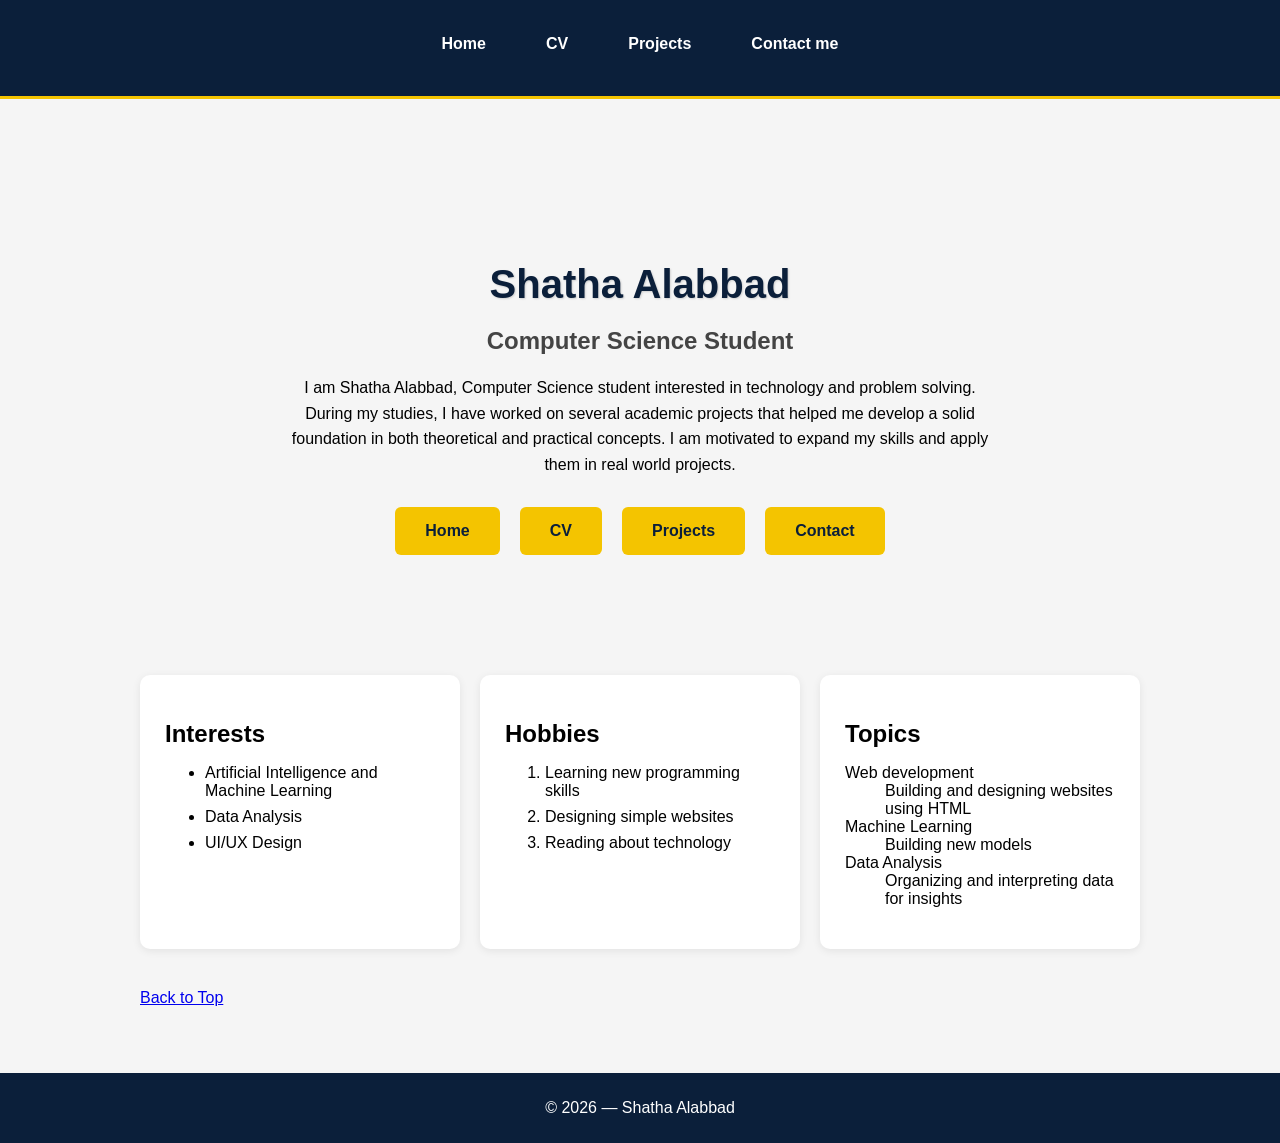
<file: index.html>
<!DOCTYPE html>
<html lang="en">
<head>
    <link rel="stylesheet" href="styles.css">
  <meta charset="UTF-8" />
  <meta name="viewport" content="width=device-width, initial-scale=1.0"/>
  <title>Shatha's Website</title>
</head>

<body>
    
  <header id="top">
    <nav role="navigation" aria-label="Main menu">
      <ul>
        <li><a href="index.html">Home</a></li>
        <li><a href="cv.html">CV</a></li>
        <li><a href="projects.html">Projects</a></li>
        <li><a href="contact.html">Contact me</a></li>
      </ul>
    </nav>
  </header>


  <main>

   <div class="container">
  
    <section class="hero">
        <h1>Shatha Alabbad</h1>
        <h2>Computer Science Student</h2>

        <p>
          I am Shatha Alabbad, Computer Science student interested in technology and problem solving.
          During my studies, I have worked on several academic projects that helped me develop a solid
          foundation in both theoretical and practical concepts. I am motivated to expand my skills and
          apply them in real world projects.
        </p>

    <div class="hero-buttons">
    <a href="index.html" class="hero-box">Home</a>
    <a href="cv.html" class="hero-box">CV</a>
    <a href="projects.html" class="hero-box">Projects</a>
    <a href="contact.html" class="hero-box">Contact</a>
        
      </div>
    </section>

       
      <section class="content-sections">
          <div class="info-box">
        <h2>Interests</h2>
        <ul>
          <li>Artificial Intelligence and Machine Learning</li>
          <li>Data Analysis</li>
          <li>UI/UX Design</li>
        </ul>
      </div>

      <div class="info-box">
        <h2>Hobbies</h2>
        <ol>
          <li>Learning new programming skills</li>
          <li>Designing simple websites</li>
          <li>Reading about technology</li>
        </ol>
      </div>

      <div class="info-box">
        <h2>Topics</h2>
        <dl>
          <dt>Web development</dt>
          <dd>Building and designing websites using HTML</dd>

          <dt>Machine Learning</dt>
          <dd>Building new models</dd>

          <dt>Data Analysis</dt>
          <dd>Organizing and interpreting data for insights</dd>
        </dl>
      </div>
    </section>

    <p><a href="#top">Back to Top</a></p>
       </div>
  </main>

  <footer>
    <p>© <time datetime="2026-02-28">2026</time> — Shatha Alabbad</p>
  </footer>

</body>
</html>
</file>
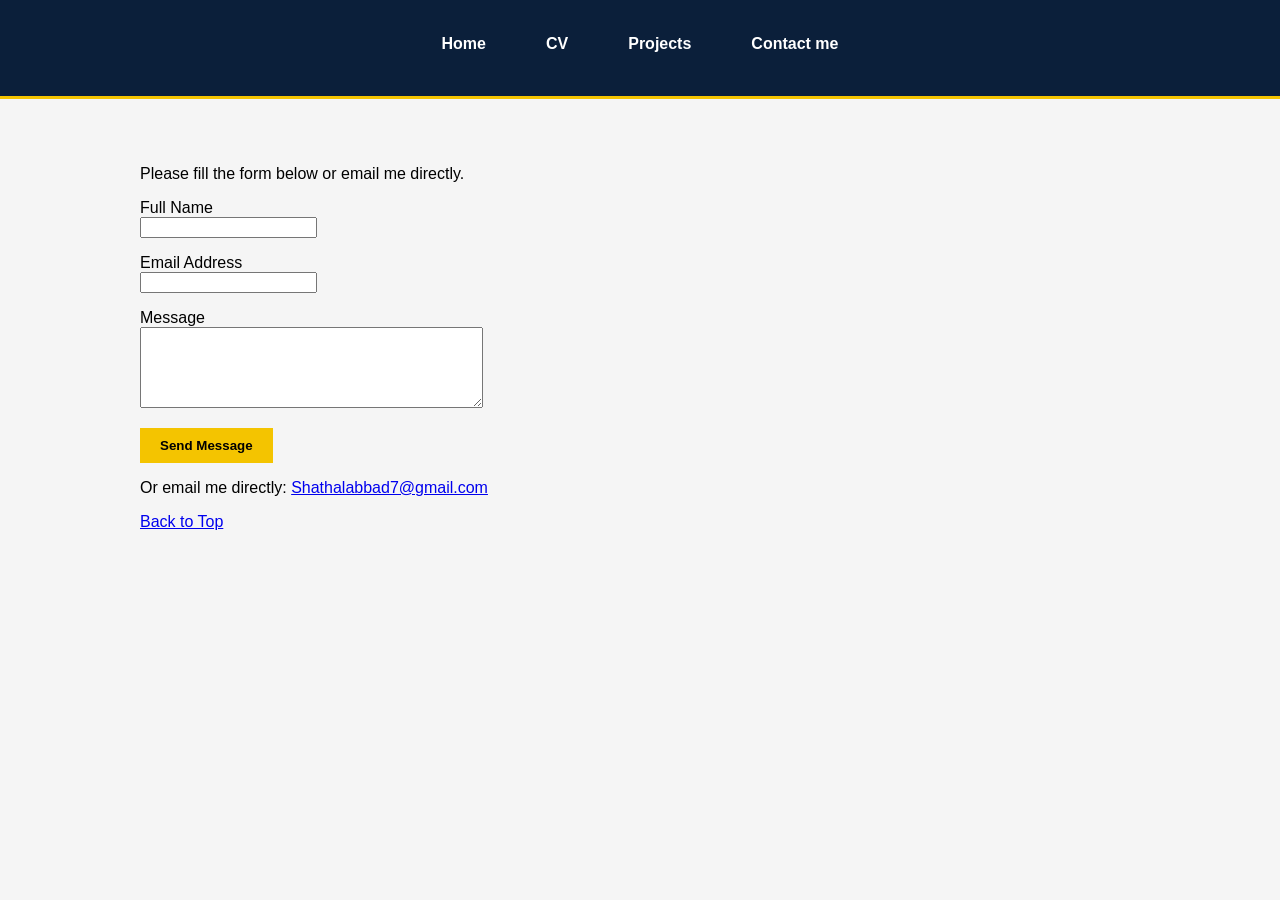
<file: contact.html>
<!DOCTYPE html>
<html lang="en">
<head>
  <link rel="stylesheet" href="styles.css">
  <meta charset="UTF-8">
  <title>Contact - Shatha Alabbad</title>
</head>

<body>

<header id="top">

  <nav role="navigation" aria-label="Main menu">
    <ul>
      <li><a href="index.html">Home</a></li>
      <li><a href="cv.html">CV</a></li>
      <li><a href="projects.html">Projects</a></li>
      <li><a href="contact.html">Contact me</a></li>
    </ul>
  </nav>
</header>

<main>
<p>Please fill the form below or email me directly.</p>
  <form action="thankyou.html">
    

    <p>
    <label for="name">Full Name</label><br>
    <input type="text" id="name" name="name" required>
    </p>

    <p>
    <label for="email">Email Address</label><br>
    <input type="email" id="email" name="email" required>
    </p>

    <p>
    <label for="message">Message</label><br>
    <textarea id="message" name="message" rows="5" cols="40" required></textarea>
    </p>

    <button type="submit">Send Message</button>

  </form>

  <p>
    Or email me directly:
    <a href="mailto:Shathalabbad7@gmail.com">Shathalabbad7@gmail.com</a>
  </p>

  <p><a href="#top">Back to Top</a></p>

</main>



</body>
</html>
</file>
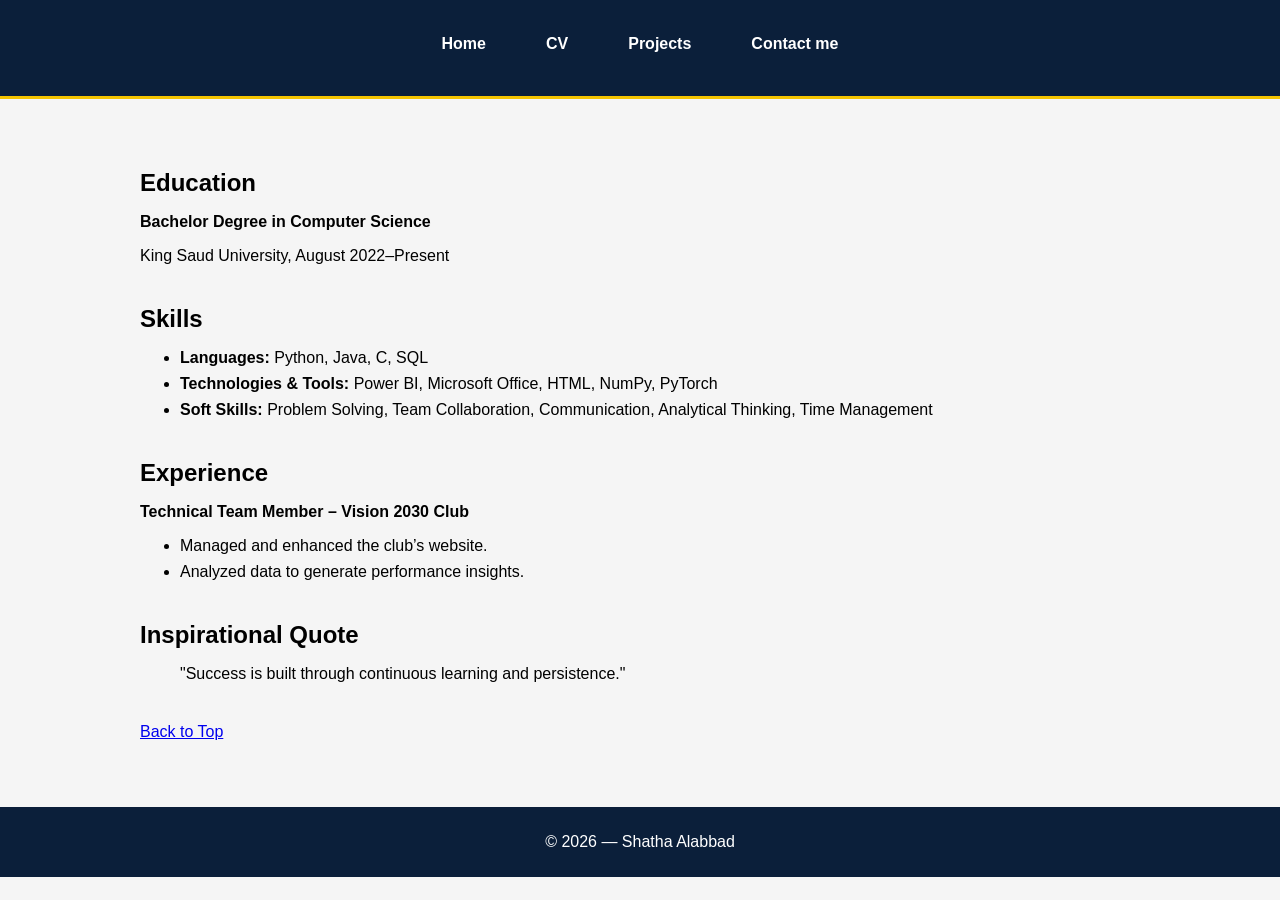
<file: cv.html>
<!DOCTYPE html>
<html lang="en">
<head>
 <link rel="stylesheet" href="styles.css">
  <meta name="viewport" content="width=device-width, initial-scale=1.0">
  <meta charset="UTF-8">
  <title>CV - Shatha Alabbad</title>

</head>

<body>

<header id="top">

  <nav role="navigation" aria-label="Main menu">
    <ul>
      <li><a href="index.html">Home</a></li>
      <li><a href="cv.html">CV</a></li>
      <li><a href="projects.html">Projects</a></li>
      <li><a href="contact.html">Contact me</a></li>
    </ul>
  </nav>
</header>

<main>

  <article>

    <section>
      <h2>Education</h2>
      <p><strong>Bachelor Degree in Computer Science</strong></p>
      <p>King Saud University, August 2022–Present</p>
    </section>

    <section>
      <h2>Skills</h2>
      <ul>
        <li><strong>Languages:</strong> Python, Java, C, SQL</li>
        <li><strong>Technologies & Tools:</strong> Power BI, Microsoft Office, HTML, NumPy, PyTorch</li>
        <li><strong>Soft Skills:</strong> Problem Solving, Team Collaboration, Communication, Analytical Thinking, Time Management</li>
      </ul>
    </section>

    <section>
      <h2>Experience</h2>
      <p><strong>Technical Team Member – Vision 2030 Club</strong></p>
      <ul>
        <li>Managed and enhanced the club’s website.</li>
        <li>Analyzed data to generate performance insights.</li>
      </ul>
    </section>

    <section>
      <h2>Inspirational Quote</h2>
      <blockquote>
        "Success is built through continuous learning and persistence."
      </blockquote>
    </section>


  </article>
 
  <p><a href="#top">Back to Top</a></p>
 
</main>


<footer>
  <p>© <time datetime="2026-02-28">2026</time> — Shatha Alabbad</p>
</footer>
 
</body>
</html>
</file>
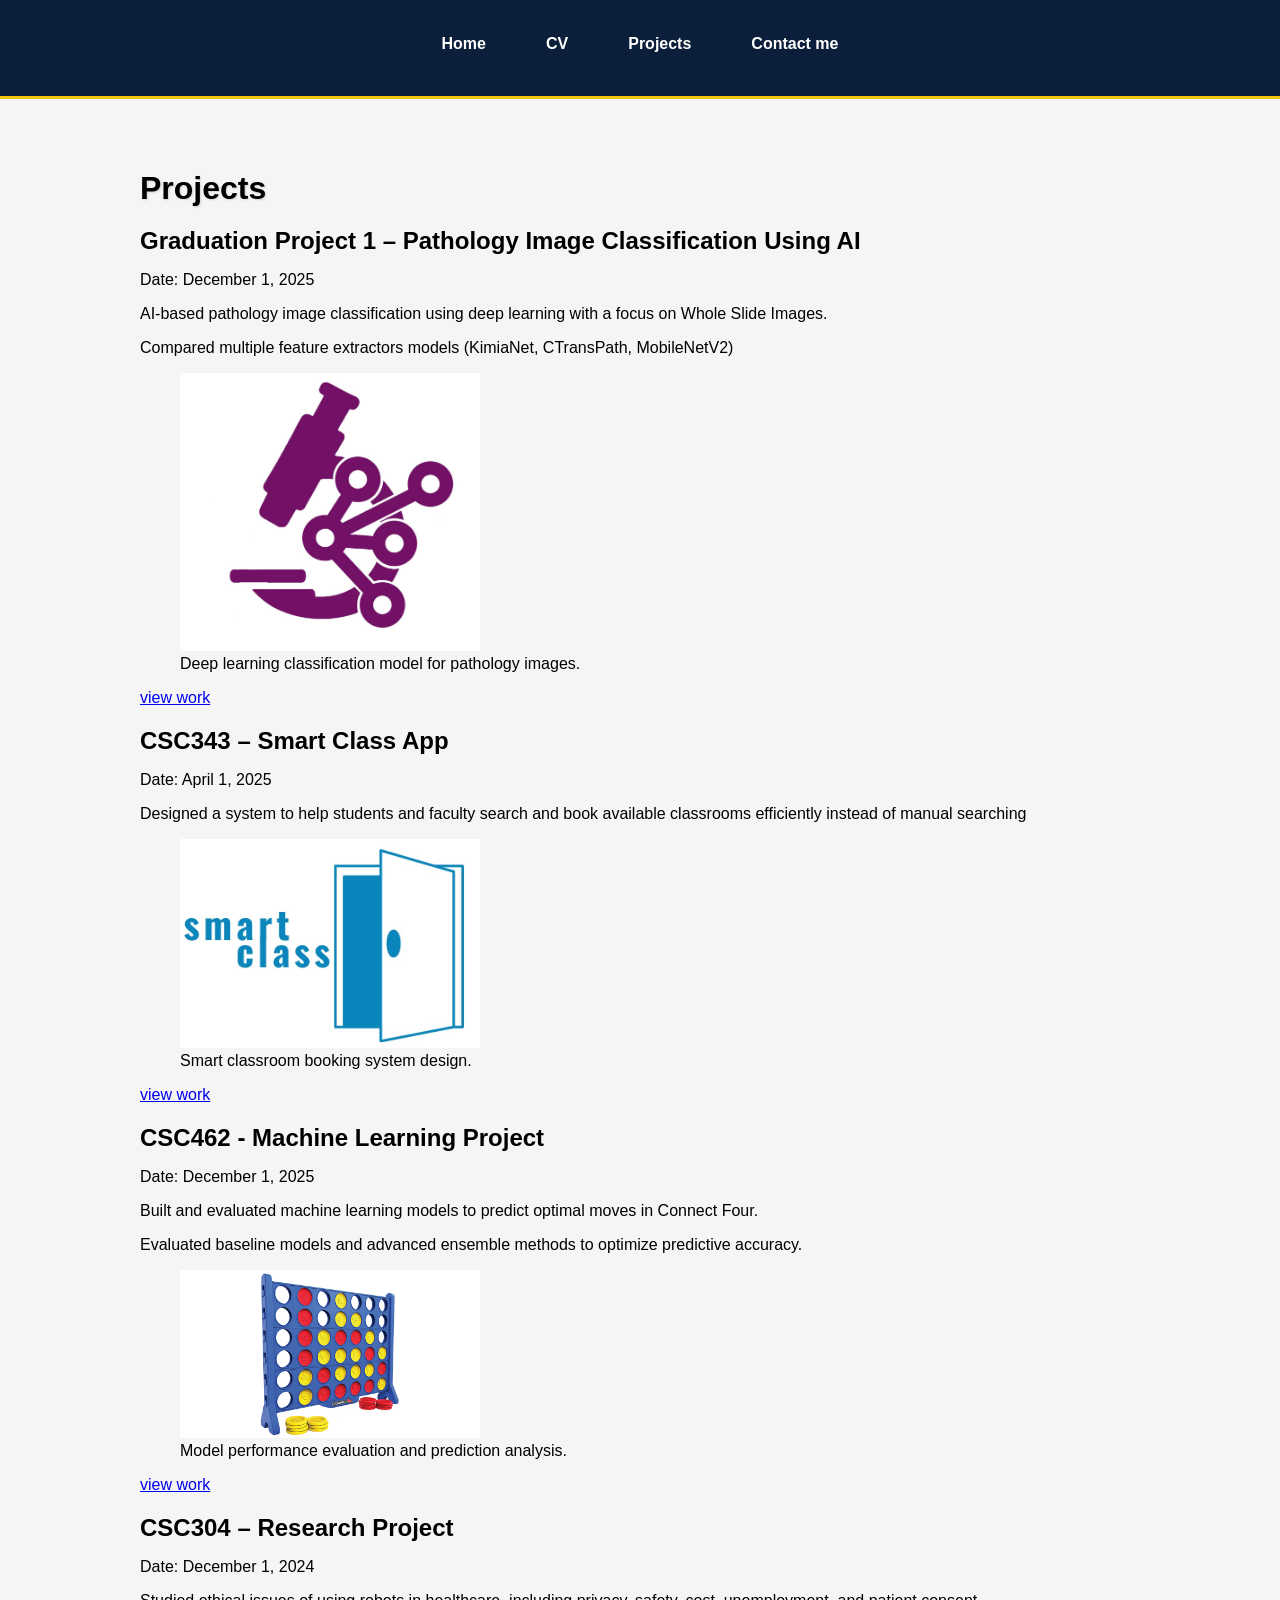
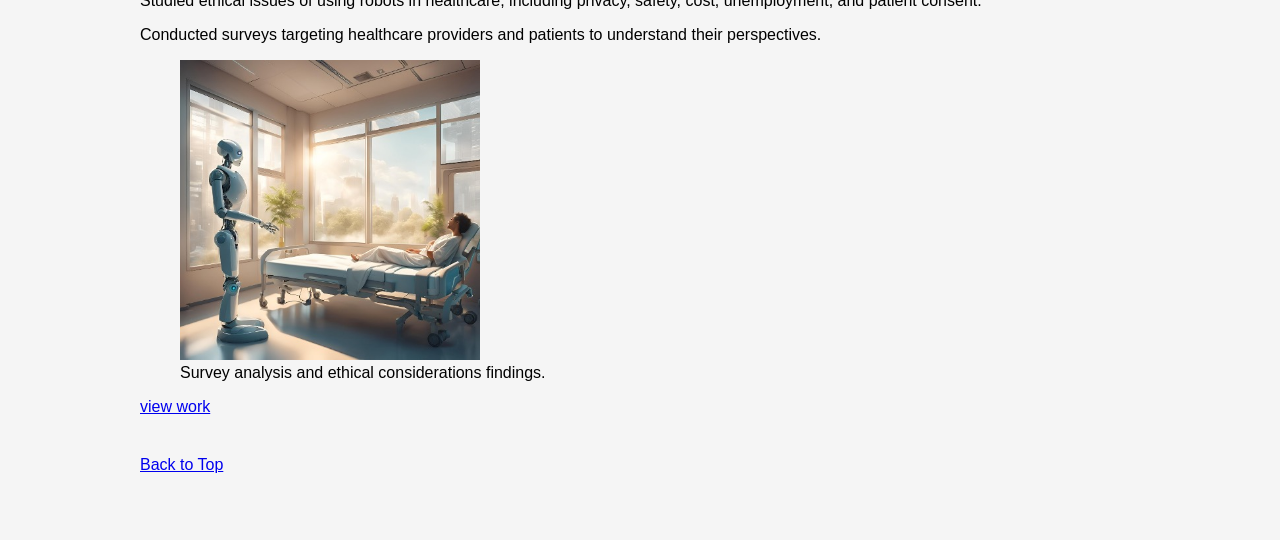
<file: projects.html>
<!DOCTYPE html>
<html lang="en">
<head>
    <link rel="stylesheet" href="styles.css">
  <meta charset="UTF-8" />
  <meta name="viewport" content="width=device-width, initial-scale=1.0"/>
  <title>Projects - Shatha Alabbad</title>
</head>

<body>
  <header id="top">

    <nav role="navigation" aria-label="Main menu">
      <ul>
        <li><a href="index.html">Home</a></li>
        <li><a href="cv.html">CV</a></li>
        <li><a href="projects.html">Projects</a></li>
        <li><a href="contact.html">Contact me</a></li>
      </ul>
    </nav>
  </header>

  <main>
      <h1>Projects</h1>
    <section aria-label="Projects list">

      <article>
        <h2>Graduation Project 1 – Pathology Image Classification Using AI</h2>
        <p>Date: <time datetime="2025-12-01">December 1, 2025</time></p>
        <p>AI-based pathology image classification using deep learning with a focus on Whole Slide Images.</p>
        <p>Compared multiple feature extractors models (KimiaNet, CTransPath, MobileNetV2)</p>
        <figure>
          <img src="images/PHOTO-2025-09-06-22-40-22.jpg" width="300" alt="Project 1 image">
          <figcaption>Deep learning classification model for pathology images.</figcaption>
        </figure>

        <p>
          <a href="pdfProjects/ff.pdf" target="_blank" rel="noopener">view work</a>
        </p>
      </article>

      <article>
        <h2>CSC343 – Smart Class App</h2>
          <p>Date: <time datetime="2025-04-01">April 1, 2025</time></p>
        <p>Designed a system to help students and faculty search and book available classrooms efficiently instead of manual searching</p>

        <figure>
          <img src="images/PHOTO-2025-03-06-20-19-01.jpg" width="300" alt="Project 2 image">
          <figcaption>Smart classroom booking system design.</figcaption>
        </figure>

        <p>
          <a href="pdfProjects/343 phase2.pdf" target="_blank" rel="noopener">view work</a>
        </p>
      </article>

      <article>
        <h2>CSC462 - Machine Learning Project</h2>
        <p>Date: <time datetime="2025-12-01">December 1, 2025</time></p>
        <p>Built and evaluated machine learning models to predict optimal moves in Connect Four.</p>
        <p>Evaluated baseline models and advanced ensemble methods to optimize predictive accuracy.</p>

        <figure>
          <img src="images/IMG_9142.WEBP" width="300" alt="Project 3 image">
          <figcaption>Model performance evaluation and prediction analysis.</figcaption>
        </figure>

        <p>
          <a href="pdfProjects/Phase2.pdf" target="_blank" rel="noopener">view work</a>
        </p>
      </article>

      <article>
        <h2>CSC304 – Research Project</h2>
        <p>Date: <time datetime="2024-12-01">December 1, 2024</time></p>
        <p>Studied ethical issues of using robots in healthcare, including privacy, safety, cost, unemployment, and patient consent.</p>
        <p>Conducted surveys targeting healthcare providers and patients to understand their perspectives.</p>

        <figure>
          <img src="images/Ethics.jpg" width="300" alt="Project 4 image">
          <figcaption>Survey analysis and ethical considerations findings.</figcaption>
        </figure>

        <p>
          <a href="pdfProjects/Ethics phase 3.pdf" target="_blank" rel="noopener">view work</a>
        </p>
      </article>

    </section>

    <p><a href="#top">Back to Top</a></p>
  </main>


</body>
</html>
</file>
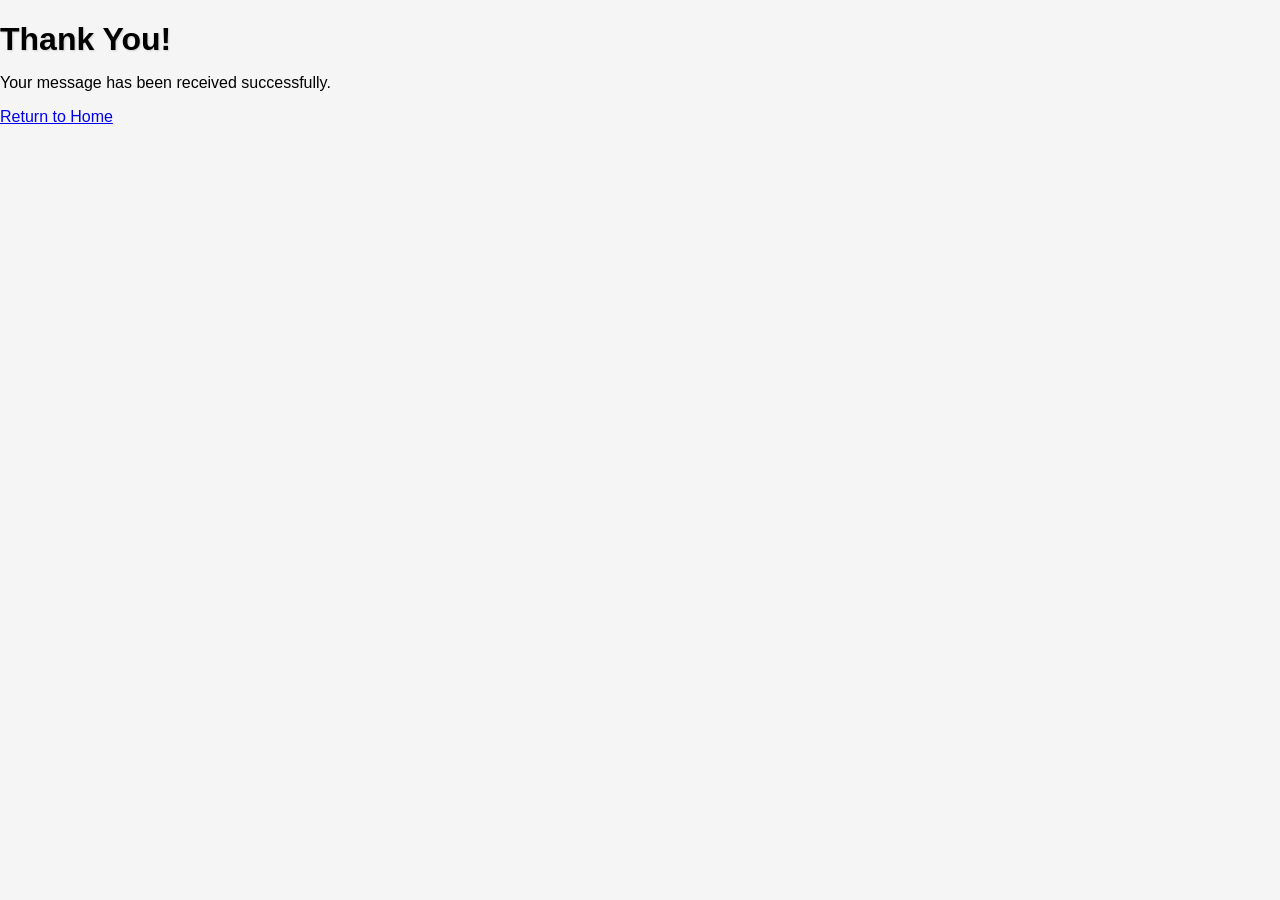
<file: thankyou.html>
<!DOCTYPE html>
<html lang="en">
<head>
    <link rel="stylesheet" href="styles.css">
  <meta charset="UTF-8">
  <title>Thank You</title>
</head>
<body>

  <h1>Thank You!</h1>

  <p>Your message has been received successfully.</p>

  <p>
    <a href="index.html">Return to Home</a>
  </p>

</body>
</html>
</file>
<file: styles.css>
#top {
  border-bottom: 3px solid #f4c400;
}

body {
  font-family: Arial, sans-serif;
  margin: 0;
  background-color: #f5f5f5;
}

/* Header */
header {
  background-color: #0b1f3a; /* navy */
  color: white;
  padding: 20px;
  text-align: center;
}


/* Navigation */
nav {
  background-color: #0b1f3a;
  padding: 15px;
  text-align: center;
}

nav ul {
  list-style: none;
  display: flex;
  justify-content: center;
  gap: 30px;
  margin: 0;
  padding: 0;
}

nav a {
  color: white;
  margin: 0 15px;
  text-decoration: none;
  font-weight: bold;
}

/* Hover effect */
nav a:hover {
  color: #f4c400; 
}


button {
  background-color: #f4c400;
  border: none;
  padding: 10px 20px;
  font-weight: bold;
  cursor: pointer;
}

/* Footer */
footer {
  background-color: #0b1f3a;
  color: white;
  text-align: center;
  padding: 10px;
}

section {
  margin-bottom: 40px;
}

h1 {
  margin-bottom: 10px;
  text-shadow: 1px 1px 2px rgba(0, 0, 0, 0.15);
}

h2 {
  margin-bottom: 15px;
}

.hero {
  text-align: center;
  padding: 80px 20px;
}

.hero h1 {
  font-size: 40px;
  margin-bottom: 10px;
  color: #0b1f3a;
}

.hero h2 {
  margin-bottom: 20px;
  color: #444;
}


.hero p {
  max-width: 700px;
  margin: 0 auto 30px;
  line-height: 1.6;
}

.hero-buttons {
  display: flex;
  justify-content: center;
  gap: 20px;
  flex-wrap: wrap;
}

.hero-box {
  background-color: #f4c400;
  color: #0b1f3a;
  text-decoration: none;
  padding: 15px 30px;
  border-radius: 6px;
  font-weight: bold;
}

.hero-box:hover {
  background-color: #ddb000;
}

.info-box {
  padding: 25px;
  background-color: white;
  border-radius: 10px;
  box-shadow: 0 2px 8px rgba(0, 0, 0, 0.08);
}

li {
  margin-bottom: 8px;
}

main {
  max-width: 1000px;
  margin: 0 auto;
  padding: 50px 20px;
}

.content-sections {
  display: grid;
  grid-template-columns: repeat(auto-fit, minmax(250px, 1fr));
  gap: 20px;
  margin-top: 30px;
}

.container {
  width: 100%;
}

@media (max-width: 600px) {

  nav ul {
    flex-direction: column;
    gap: 10px;
  }

  .hero h1 {
    font-size: 32px;
  }

  main {
    padding: 30px 15px;
  }

}
</file>
